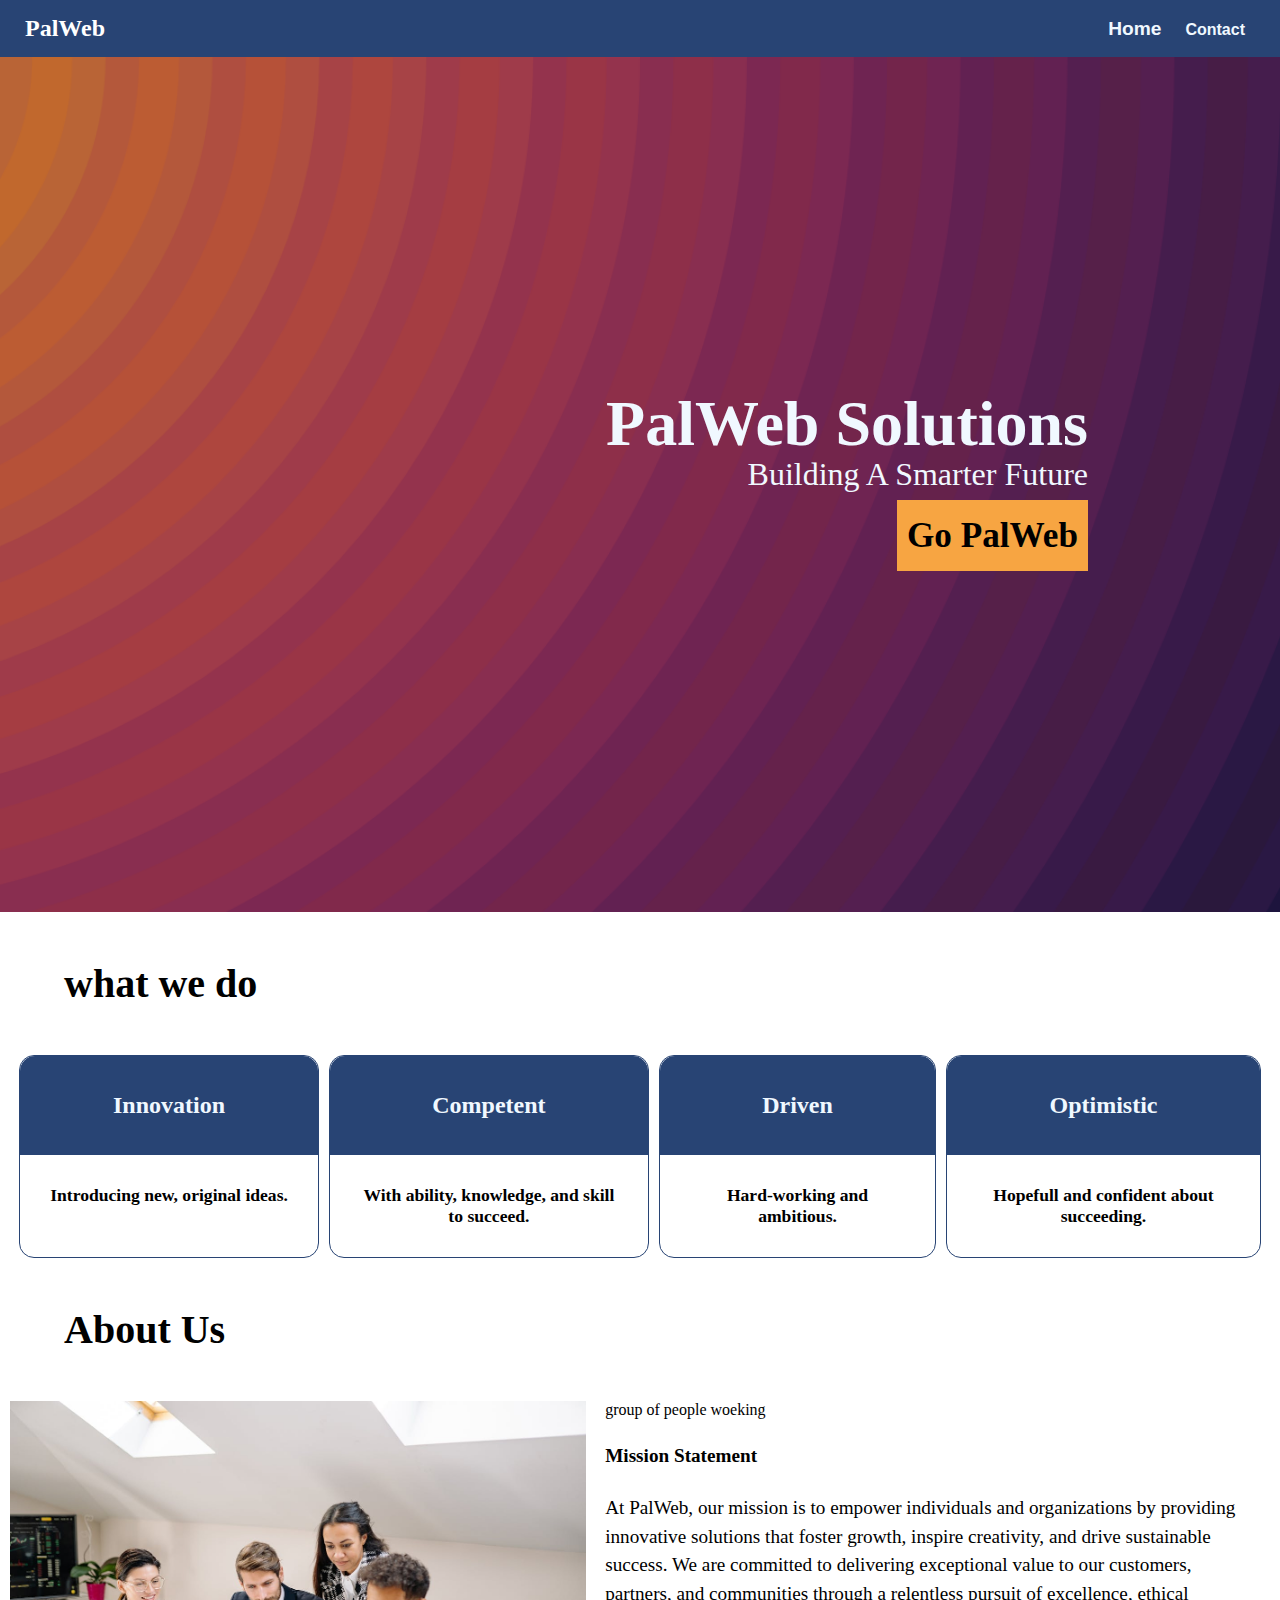
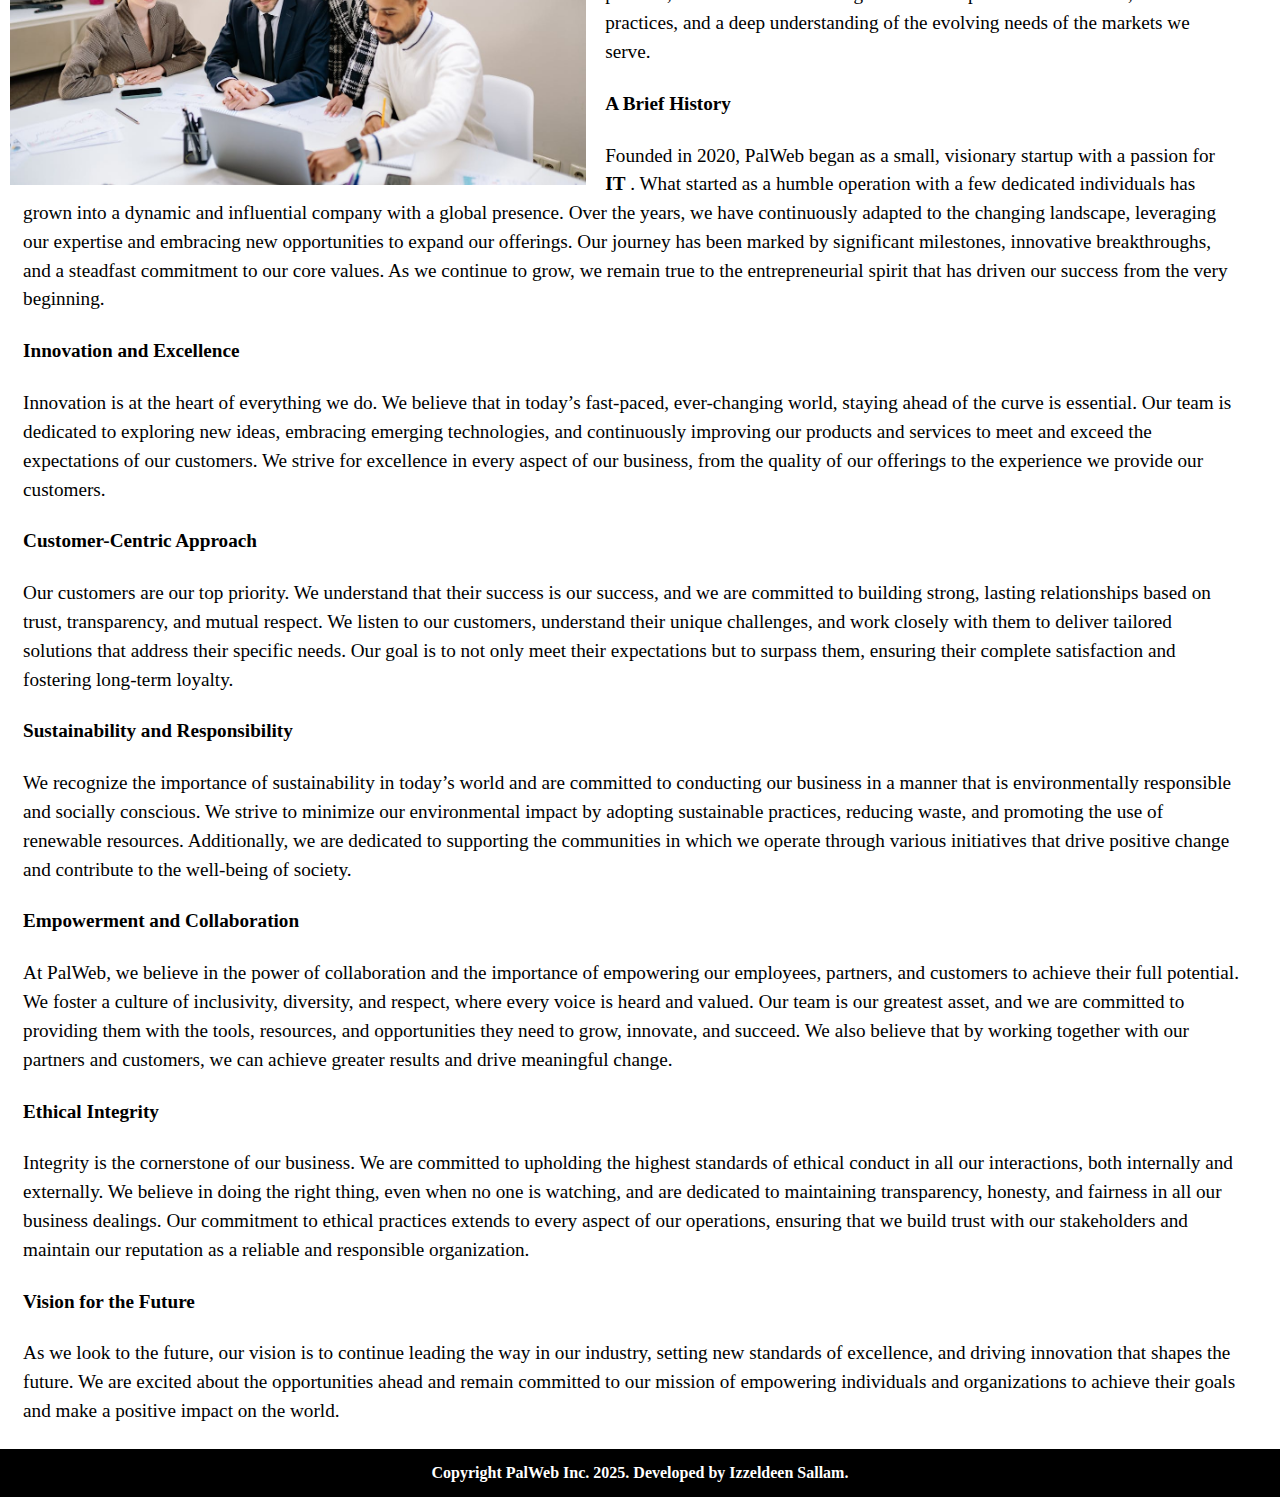
<file: Business Landing Website Project/index.html>
<!DOCTYPE html>
<html lang="en">
<head>
    <meta charset="UTF-8">
    <meta name="viewport" content="width=device-width, initial-scale=1.0">
    <meta name="description" content="palweb provides tech solutions, contact us now ">
    <link rel="stylesheet" href="./CSS/global.css">
    <link rel="stylesheet" href="./CSS/HomePage.css">
    <title>PalWeb</title>
</head>
<body>
    <header>
        <a class="logo" href="#">PalWeb</a>
        <nav>
            <ul class="nav-links" id="navbar">
                <li><a href="#" >Home</a></li>
                <li><a href="./pages/contact.html">Contact</a></li>
            </ul>
        </nav>
    </header>
    <main>
        <section class="hero-banner">
            <h1>PalWeb Solutions</h1>
            <p>Building A Smarter Future</p>
            <a href="#content-start">Go PalWeb</a>
        </section>
        <h2 id="content-start" class="main-headings">what we do</h2>
        <section class="infocard-container">
            <article class="info-card">
                <h2 class="infocard-title">Innovation</h2>
                <p>Introducing new, original ideas.</p>
            </article>
            <article class="info-card">
                <h2 class="infocard-title">Competent</h2>
                <p>With ability, knowledge, and skill to succeed.</p>
            </article>
            <article class="info-card">
                <h2 class="infocard-title">Driven</h2>
                <p>Hard-working and ambitious.</p>
            </article>
            <article class="info-card">
                <h2 class="infocard-title">Optimistic</h2>
                <p>Hopefull and confident about succeeding.</p>
            </article>
        </section>
        <h2 class="main-headings">About Us</h2>
        <section class="about-us">
            <figure>
                <img src="./images/people-working.jpg" class="people-working-img" alt="group of people woeking" title="people working">
                <figcaption>group of people woeking</figcaption>
            </figure>
            <h3>Mission Statement</h3>
                <p>At PalWeb, our mission is to empower individuals and organizations by providing innovative solutions that foster growth, inspire creativity, and drive sustainable success. We are committed to delivering exceptional value to our customers, partners, and communities through a relentless pursuit of excellence, ethical practices, and a deep understanding of the evolving needs of the markets we serve.
                </p>
            <h3>A Brief History</h3>
                <p>Founded in <time datetime="2020">2020</time>, PalWeb began as a small, visionary startup with a passion for <strong>IT</strong> . What started as a humble operation with a few dedicated individuals has grown into a dynamic and influential company with a global presence. Over the years, we have continuously adapted to the changing landscape, leveraging our expertise and embracing new opportunities to expand our offerings. Our journey has been marked by significant milestones, innovative breakthroughs, and a steadfast commitment to our core values. As we continue to grow, we remain true to the entrepreneurial spirit that has driven our success from the very beginning.
                </p>
            <h3>Innovation and Excellence</h3>
                <p>Innovation is at the heart of everything we do. We believe that in today’s fast-paced, ever-changing world, staying ahead of the curve is essential. Our team is dedicated to exploring new ideas, embracing emerging technologies, and continuously improving our products and services to meet and exceed the expectations of our customers. We strive for excellence in every aspect of our business, from the quality of our offerings to the experience we provide our customers.
                </p>
            <h3>Customer-Centric Approach</h3>
                <p>Our customers are our top priority. We understand that their success is our success, and we are committed to building strong, lasting relationships based on trust, transparency, and mutual respect. We listen to our customers, understand their unique challenges, and work closely with them to deliver tailored solutions that address their specific needs. Our goal is to not only meet their expectations but to surpass them, ensuring their complete satisfaction and fostering long-term loyalty.
                </p>
            <h3>Sustainability and Responsibility</h3>
                <p>We recognize the importance of sustainability in today’s world and are committed to conducting our business in a manner that is environmentally responsible and socially conscious. We strive to minimize our environmental impact by adopting sustainable practices, reducing waste, and promoting the use of renewable resources. Additionally, we are dedicated to supporting the communities in which we operate through various initiatives that drive positive change and contribute to the well-being of society.
                </p>
            <h3>Empowerment and Collaboration</h3>
                <p>At PalWeb, we believe in the power of collaboration and the importance of empowering our employees, partners, and customers to achieve their full potential. We foster a culture of inclusivity, diversity, and respect, where every voice is heard and valued. Our team is our greatest asset, and we are committed to providing them with the tools, resources, and opportunities they need to grow, innovate, and succeed. We also believe that by working together with our partners and customers, we can achieve greater results and drive meaningful change.
                </p>
            <h3>Ethical Integrity</h3>
                <p>Integrity is the cornerstone of our business. We are committed to upholding the highest standards of ethical conduct in all our interactions, both internally and externally. We believe in doing the right thing, even when no one is watching, and are dedicated to maintaining transparency, honesty, and fairness in all our business dealings. Our commitment to ethical practices extends to every aspect of our operations, ensuring that we build trust with our stakeholders and maintain our reputation as a reliable and responsible organization.
                </p>
            <h3>Vision for the Future</h3>
                <p>As we look to the future, our vision is to continue leading the way in our industry, setting new standards of excellence, and driving innovation that shapes the future. We are excited about the opportunities ahead and remain committed to our mission of empowering individuals and organizations to achieve their goals and make a positive impact on the world.
                </p>
        </section>
    </main>
    <footer>
        Copyright PalWeb Inc. <time datetime="2025">2025</time>. Developed by Izzeldeen Sallam.
    </footer>
</body>
</html>
</file>
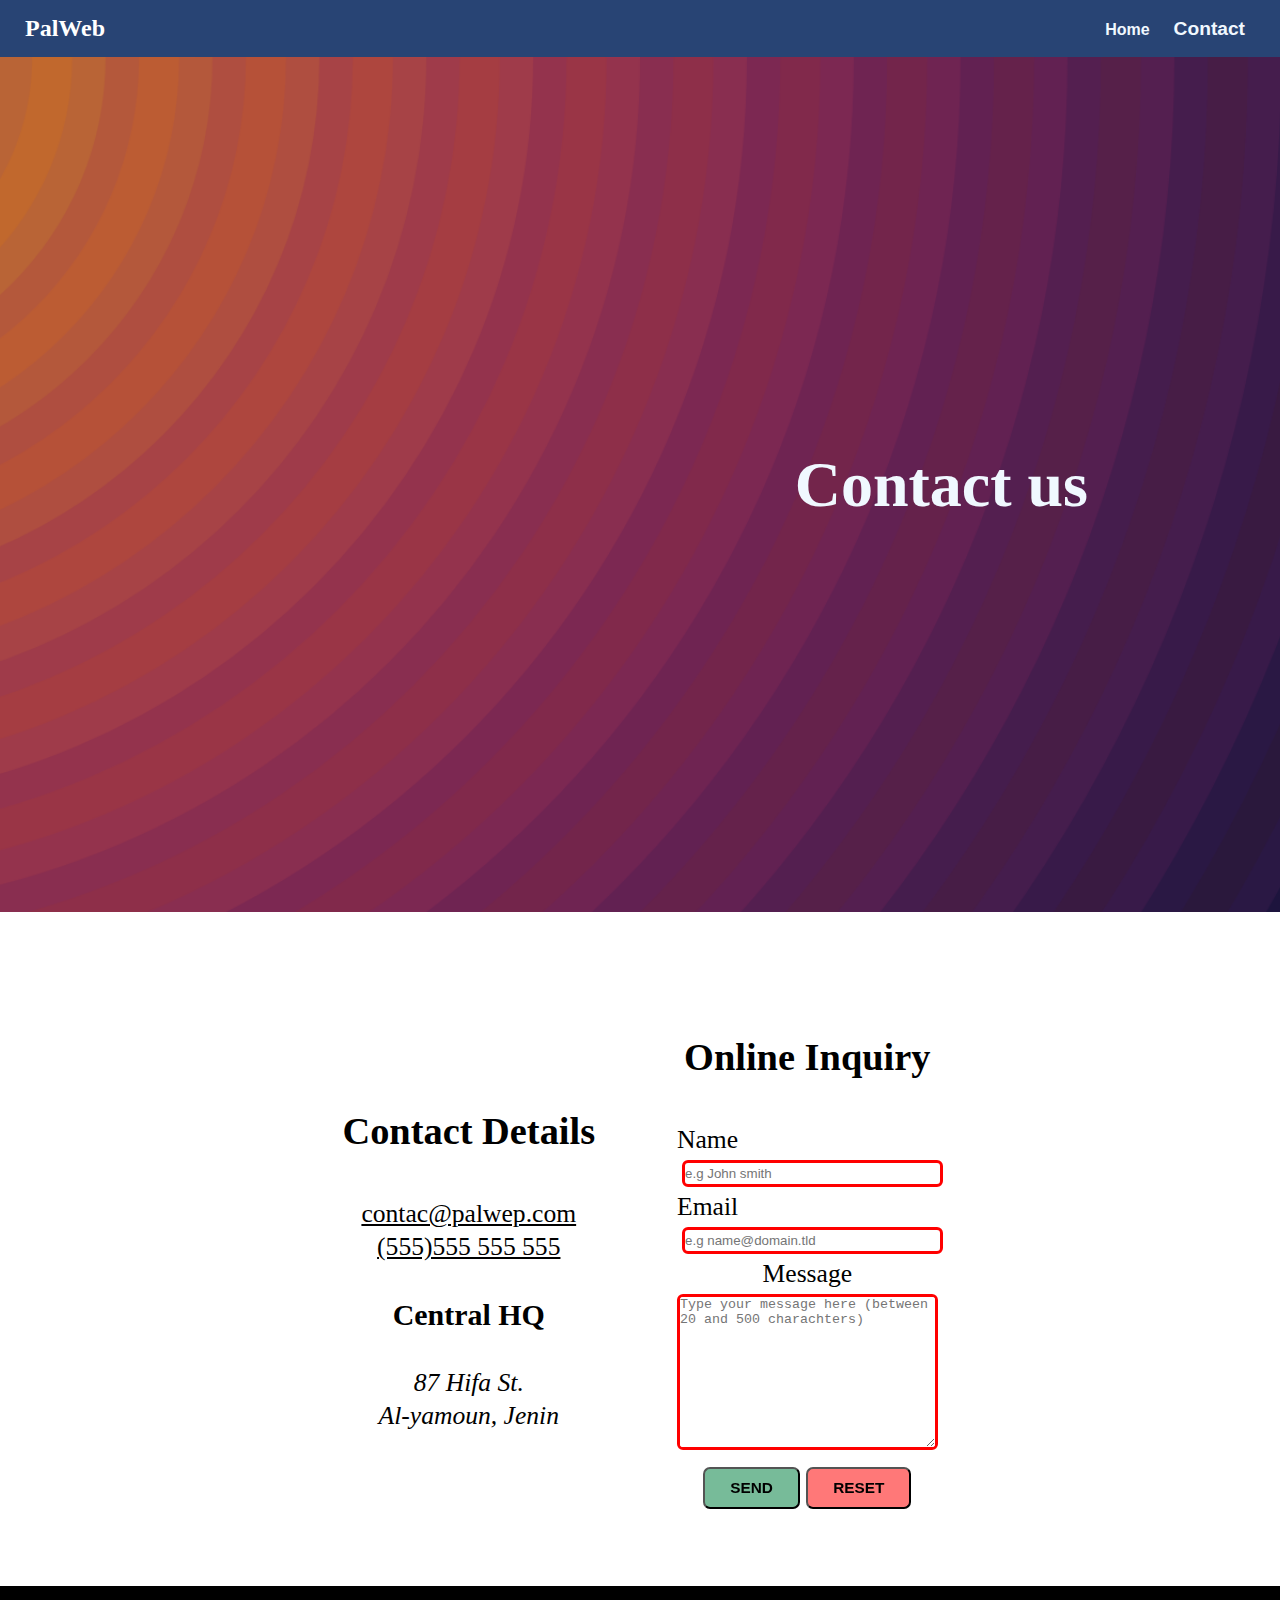
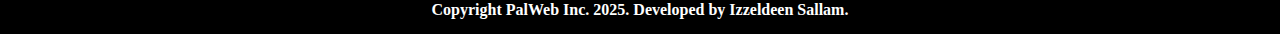
<file: Business Landing Website Project/pages/contact.html>
<!DOCTYPE html>
<html lang="en">
<head>
    <meta charset="UTF-8">
    <meta name="viewport" content="width=device-width, initial-scale=1.0">
    <meta name="description" content="landing page website for PalWep company">
    <link rel="stylesheet" href="../CSS/global.css">
    <link rel="stylesheet" href="../CSS/CntactUsPage.css">
    <title>PalWeb</title>
</head>
<body>
    <header>
        <a class="logo" href="../index.html">PalWeb</a>
        <nav>
            <ul class="nav-links" id="navbar">
                <li><a href="../index.html">Home</a></li>
                <li><a href="#">Contact</a></li>
            </ul>
        </nav>
    </header>
    <main>
        <section class="hero-banner">
            <h1>Contact us</h1>
        </section>
        <section class="contact-info-container">
            <div class="contact-details">
                <h2>Contact Details</h2>
                <ul>
                   <li> <a href="mailto: #" title="email us">contac@palwep.com</a></li>
                    <li><a href="tel:#" title="call us">(555)555 555 555</a></li>
                </ul>
                <h3>Central HQ</h3>
                <ul>
                    <address>
                        <li>87 Hifa St.</li>
                        <li>Al-yamoun, Jenin</li>
                    </address>
                </ul>
            </div>
            <form method="post">
                <h2>Online Inquiry</h2>
                <div>
                    <label for="name">Name</label>
                    <input id="name" name="name" type="text" minlength="4" maxlength="20" placeholder="e.g John smith" autocomplete="name" required>
                </div> 
                <div>   
                    <label for="email">Email</label>
                    <input id="email" name="email" type="email" placeholder="e.g name@domain.tld" autocomplete="email" required>
                </div>   
                <label for="message">Message</label>
                <textarea id="message" name="message" columns="10" type="text" minlength="20" maxlength="500" placeholder="Type your message here (between 20 and 500 charachters)" required></textarea>
                <div class="button-container"> 
                    <button type="submit" id="send" >SEND</button>
                    <button type="reset" id="reset">RESET</button>
                </div>
            </form>
        </section>
    </main>
    <footer>
        Copyright PalWeb Inc. <time datetime="2025">2025</time>. Developed by Izzeldeen Sallam.
    </footer>
</body>
</html>
</file>
<file: Business Landing Website Project/CSS/global.css>
* {
    margin: 0;
    padding: 0;
    box-sizing: border-box;
}
header{
    display: flex;
    flex-direction: row;
    justify-content: space-between;
    align-items: center;
    background-color: #284474 ;
    padding: 15px

}
header li, header a{
    font-family:Verdana, Geneva, Tahoma, sans-serif;
    color: #F0F8FF;
    font-weight: 550;
    font-size: 16;
    text-decoration: none;
    list-style: none;
    padding-right: 10px
}

.logo{
    font-family:fantasy;
    font-size: 1.5em;
    color: #FFFFFF;
    padding-left: 10px;
}

.nav-links li{
    display: inline-block;
}

.hero-banner{
    background-image: url(../images/rainbow-vortex.png) ;
    background-repeat: no-repeat;
    background-position: center;
    background-size:  cover ;
    height: 95vh;
    display: flex;
    flex-direction: column;
    justify-content: center;
    align-items: end;
    padding-right: 15%;
    padding-left: 10%;
    font-size: 2em;
    color: #F0F8FF;
    line-height: 1.6em;
    margin-bottom: 10px;
}

footer{
    background-color: #000;
    width: 100%;
    color: #fff;
    font-weight: bolder;
    padding: 15px 0;
    position: relative;
    bottom:  0;
    text-align: center;
}
</file>
<file: Business Landing Website Project/CSS/HomePage.css>
nav li:first-child{
    font-size: larger;
    font-weight:700;
}

.hero-banner a {
    background-color: #f7a542;
    color: #000;
    font-size: 1.1em;
    font-weight: 550 ;
    padding: 10px;
    text-decoration: none;
}

.infocard-container{
    display: grid;
    justify-content: center;
    grid-template-columns: 50% 50%;
    gap: 10px;
    margin: 1.2em;
}

.info-card{
    border: 1px solid #284474;
    border-radius: 15px;
    text-align: center;
}

.infocard-title{
    color: #F0F8FF;
    background-color: #284474;
    padding: 1.5em;
    border-radius: 15px 15px 0px 0px ;
}

.people-working-img{
    height: auto;
    width: 80%;
    margin-left: 10%;
}

figcaption{
    text-align: center;
}



article p {
    padding: 30px;
    font-weight: 600;
    font-size: 1.1em;
}

.about-us p, .about-us h3{
    font-weight: 2.5em;
    font-size: 1.2em;
    margin: 1.2em;
    line-height: 1.5em;
}

.main-headings{
    font-weight: 2em;
    font-size: 2.5em;
    margin: 1.2em 1.6em;
}

/*smaller phones*/

@media (max-width : 365px){
    main .infocard-container{
        grid-template-columns: auto;
        
    }
}

/*larger screens like Desktops*/

@media (min-width : 860px){
    main .infocard-container{
        grid-template-columns: auto auto auto auto;
        
    }

    main .people-working-img{
        float: left;
        width: 45%;
        margin: 0 1.2em 0 10px;
    }

    figcaption{
        text-align: start;
    }
    
    .about-us p {
       width: 95%;
       font-weight: 500;
       line-height: 1.5em;
    }

    .hero-banner a:hover{
        color: #F5F5F5;
    }
}
</file>
<file: Business Landing Website Project/CSS/CntactUsPage.css>
nav li:nth-child(2){
    font-size: larger;
    font-weight:700;
}

.contact-info-container{
    display: flex;
    flex-direction: column;
    justify-content: center;
    align-items: center;
    gap: 1.5em;
    font-size: 1.6em;
    margin: 2em 0;
}

.contact-details{
    text-align: center;
}

.contact-details li , .contact-details a{
    list-style: none;
    color: #000;
    margin: 3px;
}

.contact-info-container h2, .contact-info-container h3{
    margin: 1.2em 0;
}

input, textarea{
    display: inline-block;
    width: 100%;
    height: 2em;
    margin: 5px;
    border: 2px solid #000;
    border-radius: 6px;
}

input:invalid, textarea:invalid{
    border: 3px solid #f00;
}

input:valid, textarea:valid{
    border: 3px solid #008000;
}

input:focus, textarea:focus{
    background-color:  #a8e3f6;
}


textarea{
    padding-bottom: 150px;
}

form{
    display: flex;
    flex-direction: column;
    justify-content: center;
    align-items: center;
}

.button-cntainer{
    display: flex;
    justify-content: center;
}

button{
    font-size: 0.6em;
    padding: 10px 25px;
    margin-top: 0.8em;
    font-weight: 700;
    border-radius: 7px;
}

#send{
    background-color: #77bb99;
}

#reset{
    background-color: #ff7878;
}
 #send:active {
    background-color: #a2ceb8;
}

 #reset:active{
    background-color: #f6aaaa;
}


/*larger screens*/

@media (min-width : 850px) {

    .contact-info-container{
        flex-direction: row;
        gap: 3.2em;
        margin: 3em 0px;
    }

    button:hover{
        cursor: pointer;
    }

    #send:hover{
        background-color: #51aa7d;
    }
    #reset:hover{
        background-color: #db4747;
    }
    
}
</file>
